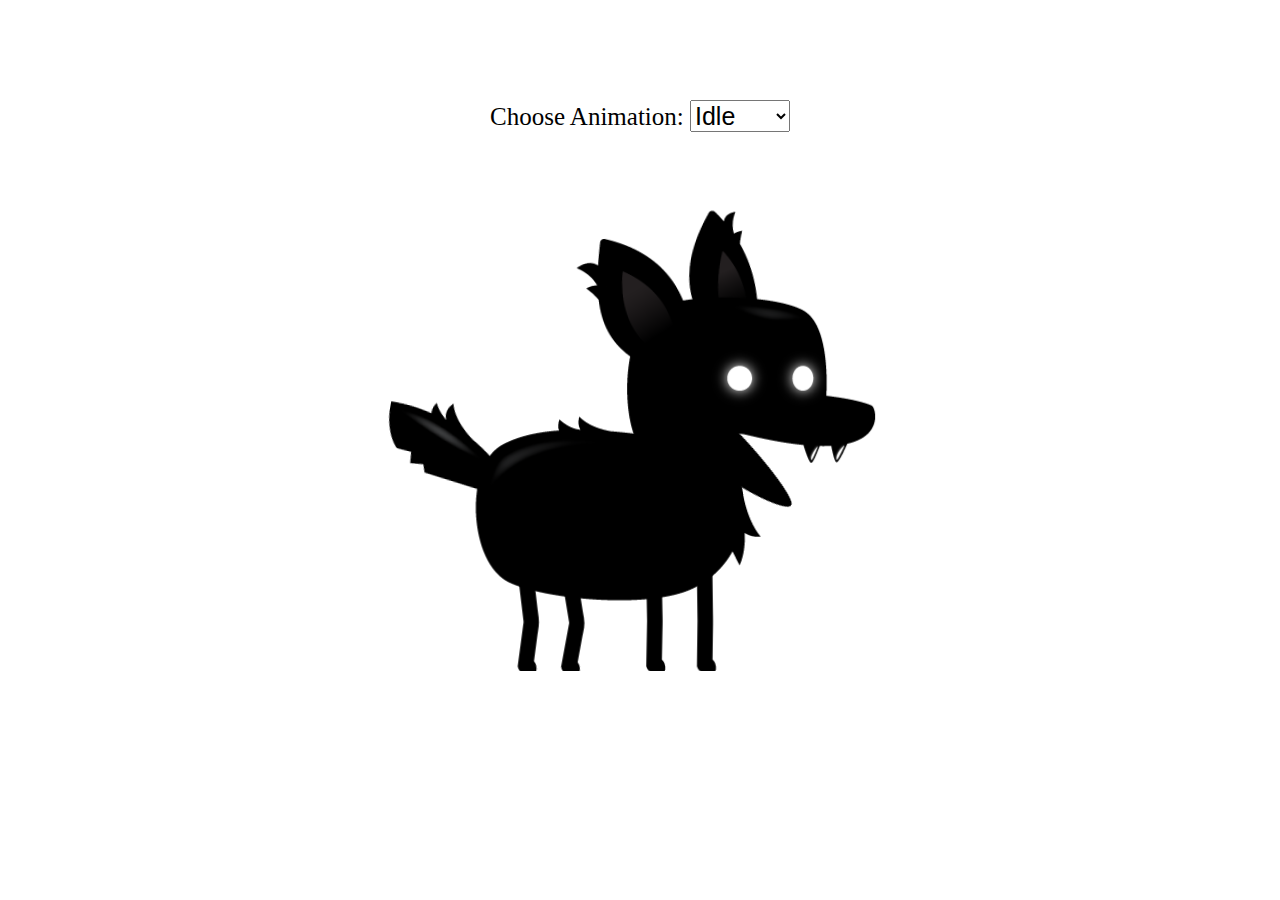
<file: Animation/index.html>
<!DOCTYPE html>
<html lang="en">
<head>
    <meta charset="UTF-8">
    <meta http-equiv="X-UA-Compatible" content="IE=edge">
    <meta name="viewport" content="width=device-width, initial-scale=1.0">
    <title>Sprite AnimationsDocument</title>
    <link rel="stylesheet" href="style.css">
</head>
<body>
    <canvas id="canvas1"></canvas>
    <div class="controls">
        <label for="animations">Choose Animation:</label>
        <select id="animations" name="animations">
            <option value="idle">Idle</option>
            <option value="jump">Jump</option>
            <option value="fall">Fall</option>
            <option value="run">Run</option>
            <option value="dizzy">Dizzy</option>
            <option value="sit">Sit</option>
            <option value="roll">Roll</option>
            <option value="bite">Bite</option>
            <option value="ko">KO</option>
            <option value="gethit">Get Hit</option>
        </select>
    </div>

    <script src="script.js"></script>
</body>
</html>
</file>
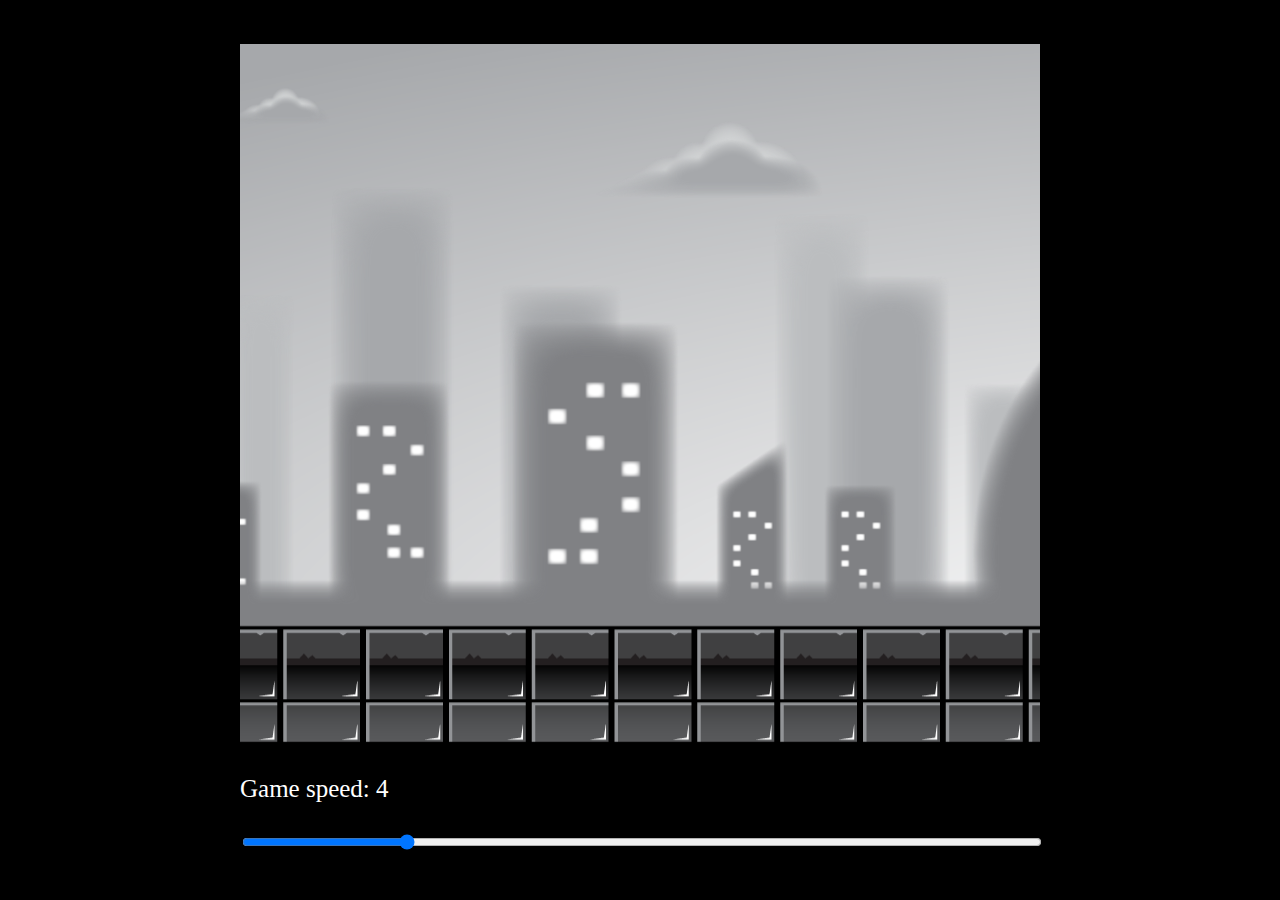
<file: Backgrond/index.html>
<!DOCTYPE html>
<html lang="en">
<head>
    <meta charset="UTF-8">
    <meta http-equiv="X-UA-Compatible" content="IE=edge">
    <meta name="viewport" content="width=device-width, initial-scale=1.0">
    <title>Parallax Background</title>
    <link rel="stylesheet" href="style.css">
</head>
<body>
    <div id="container">
        <canvas id="canvas1"></canvas>
        <p>Game speed: <span id="showGameSpeed"></span></p>
        <input type="range" min="0" max="20" value="5" class="slider" id="slider">
    </div>

    
    <script src="script.js"></script>
</body>
</html>
</file>
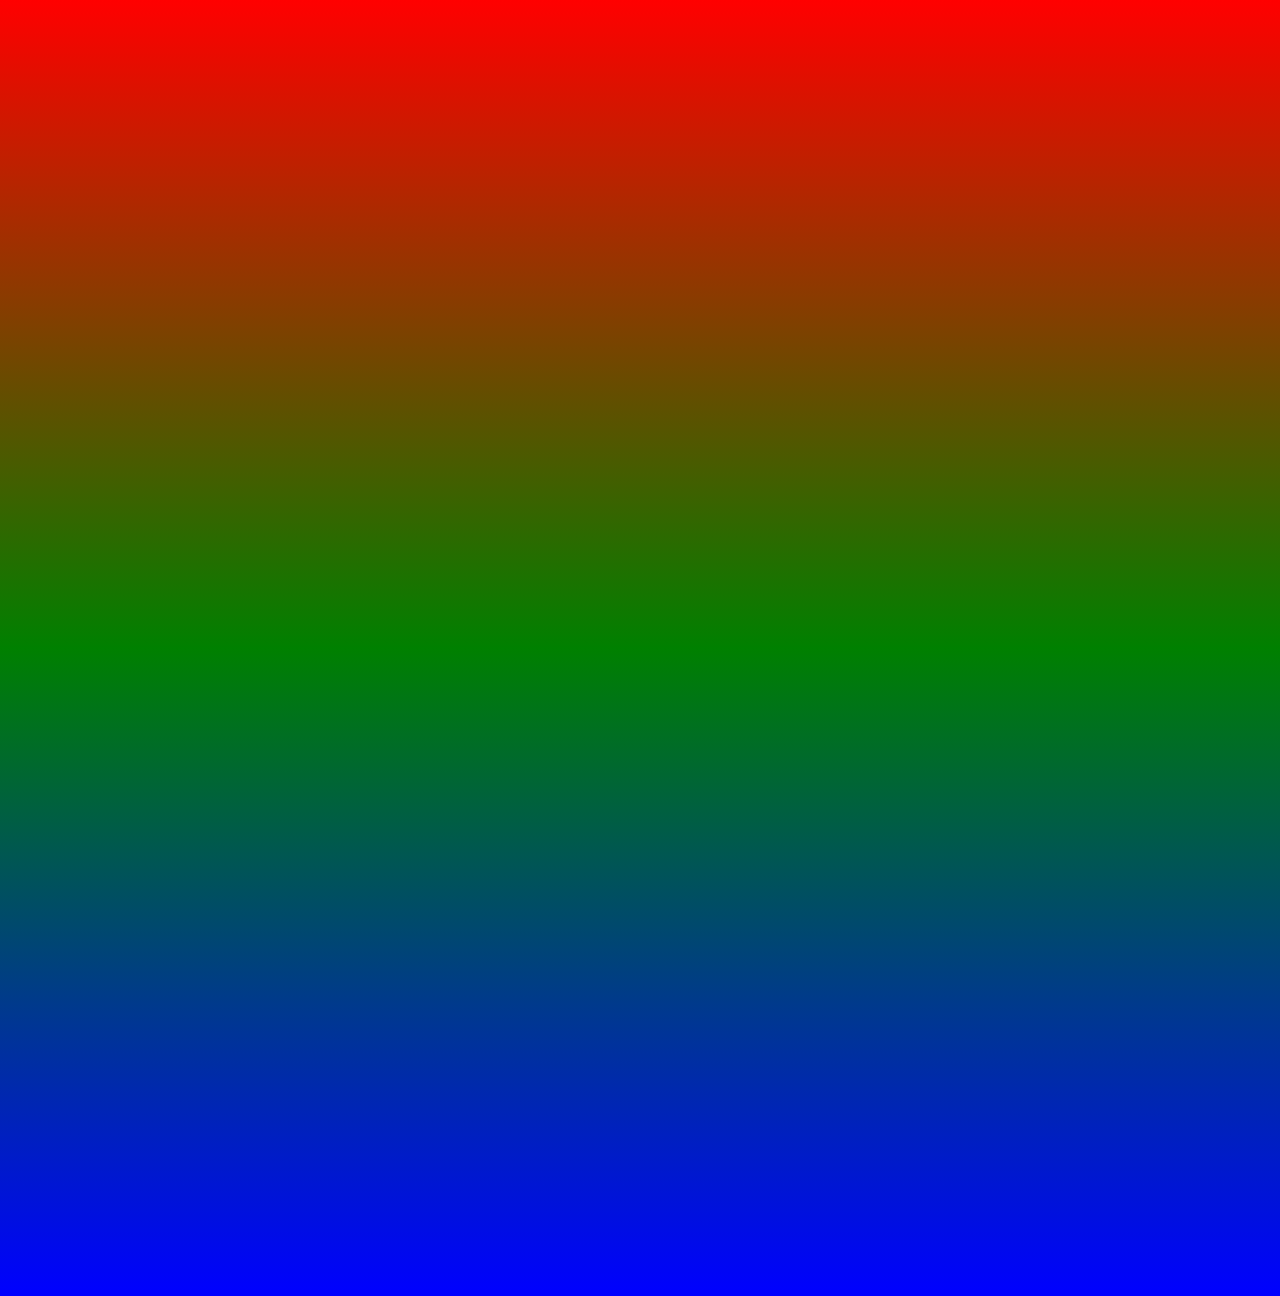
<file: Points and Shoot game/index.html>
<!DOCTYPE html>
<html lang="en">
<head>
    <meta charset="UTF-8">
    <meta http-equiv="X-UA-Compatible" content="IE=edge">
    <meta name="viewport" content="width=device-width, initial-scale=1.0">
    <title>JavaScript Game</title>
    <link rel="stylesheet" href="style.css">
</head>
<body>
    <canvas id="canvas1"></canvas>

    <script src="script.js"></script>
</body>
</html>
</file>
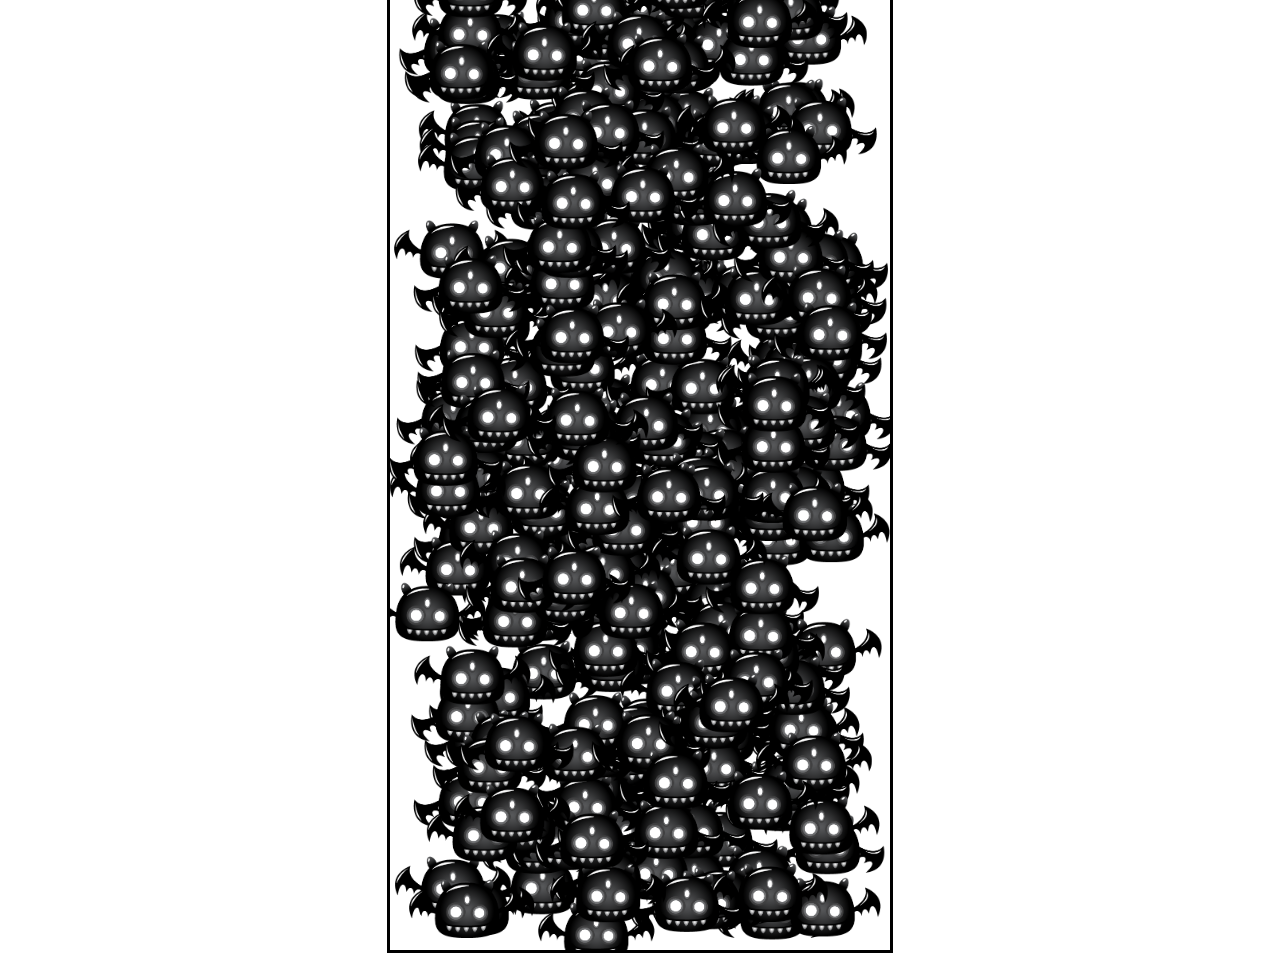
<file: NPC/enemy1/index.html>
<!DOCTYPE html>
<html lang="en">
<head>
    <meta charset="UTF-8">
    <meta http-equiv="X-UA-Compatible" content="IE=edge">
    <meta name="viewport" content="width=device-width, initial-scale=1.0">
    <title>NPC movement animations</title>
    <link rel="stylesheet" href="style.css">
</head>
<body>
    <canvas id="canvas1"></canvas>

    <script src="script.js"></script>
</body>
</html>
</file>
<file: Animation/style.css>
#canvas1 {
    position: absolute;
    top: 50%;
    left: 50%;
    transform: translate(-50%, -50%);
    width: 600px;
    height: 600px;
}
.controls {
    position: absolute;
    z-index: 10;
    top: 100px;
    left: 50%;
    transform: translateX(-50%);
}
.controls, select, option {
    font-size: 25px;
}
</file>
<file: Backgrond/style.css>
body {
    background: black;
}
#container {
    position: absolute;
    width: 800px;
    transform: translate(-50%, -50%);
    top: 50%;
    left: 50%;
    font-size: 25px;
}
#canvas1 {
    position: relative;
    width: 800px;
    height: 700px;
}
#slider {
    width: 100%;
    color: white;
}
p {
    color: white;
}
</file>
<file: Points and Shoot game/style.css>
body {
    background: linear-gradient(to bottom, red, green, blue);
    width: 100vw;
    height: 100vw;
    overflow: hidden;
}
canvas {
    position: absolute;
    top: 0;
    left: 0;
    width: 100%;
    height: 100%;
}
</file>
<file: NPC/enemy1/style.css>
#canvas1 {
    border: 3px solid black;
    position: absolute;
    top: 50%;
    left: 50%;
    transform: translate(-50%, -50%);
    height: 1000px;
    width: 500px;
}
</file>
